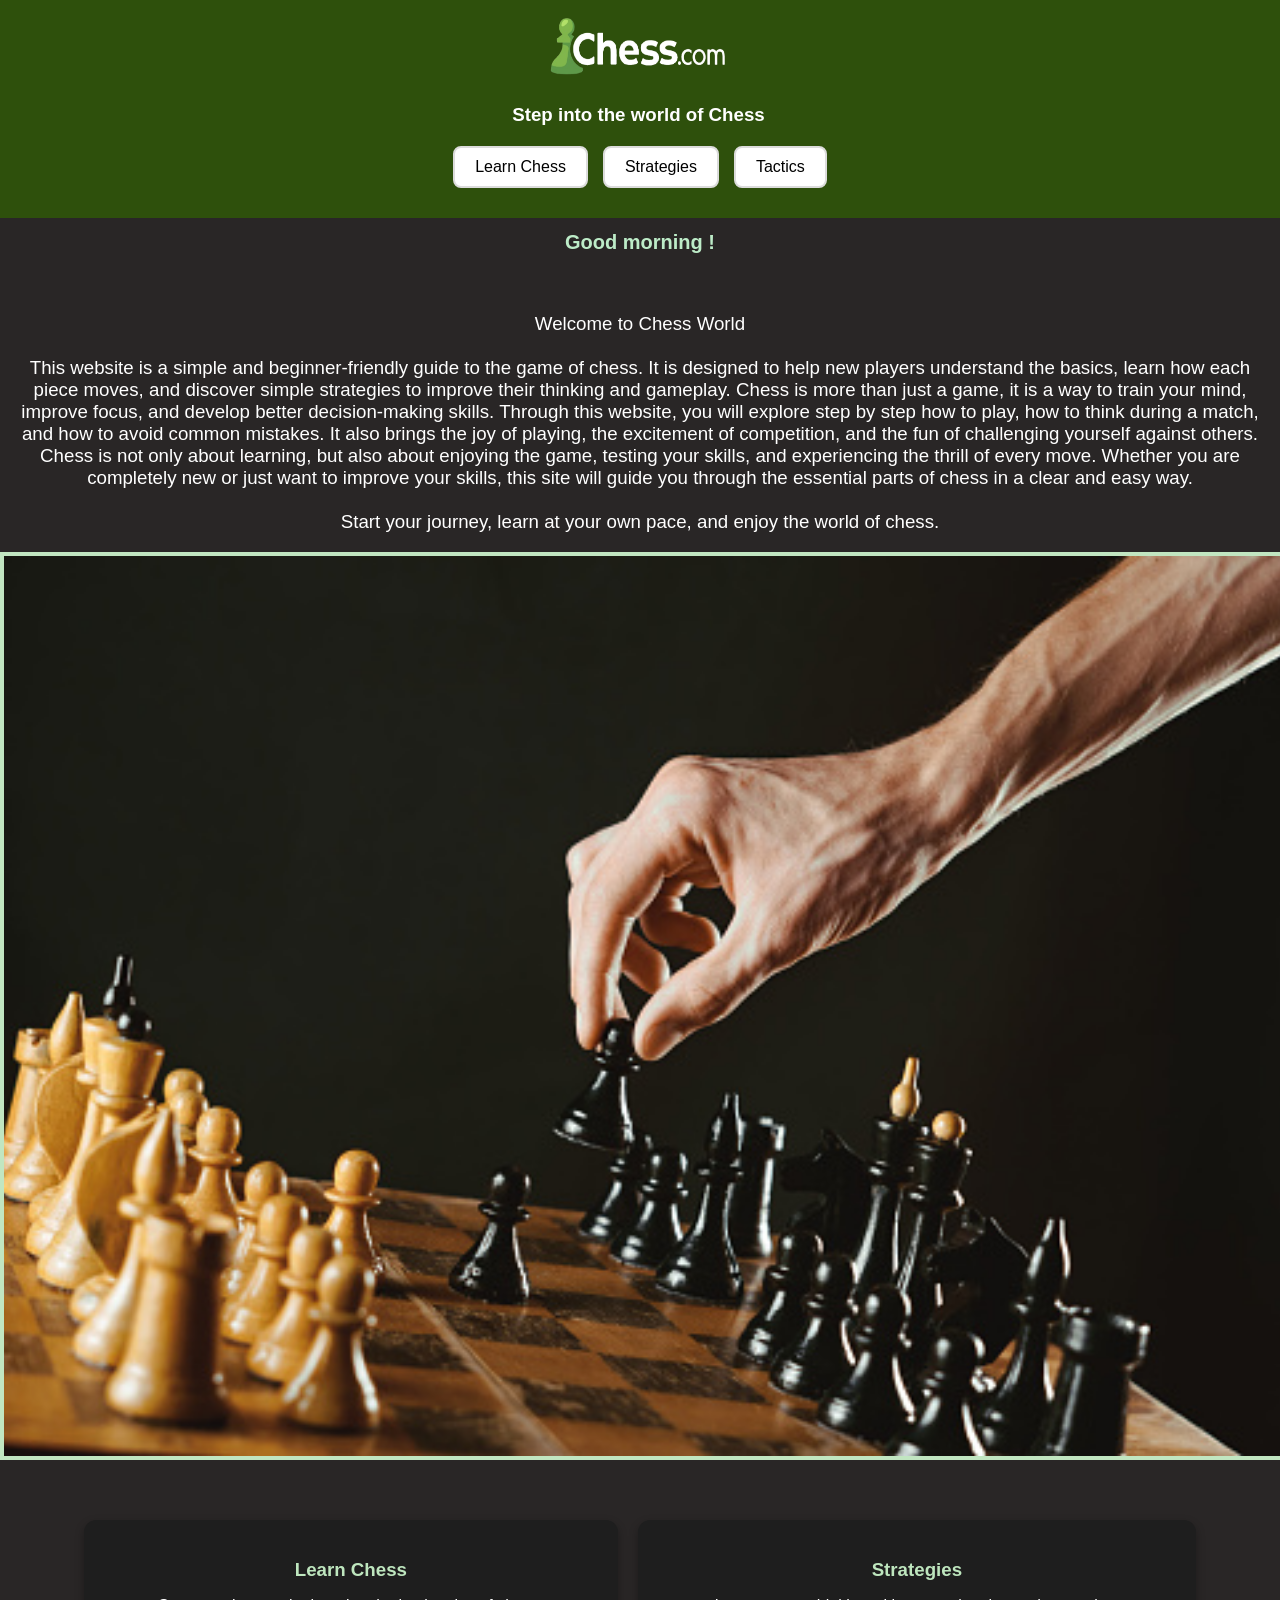
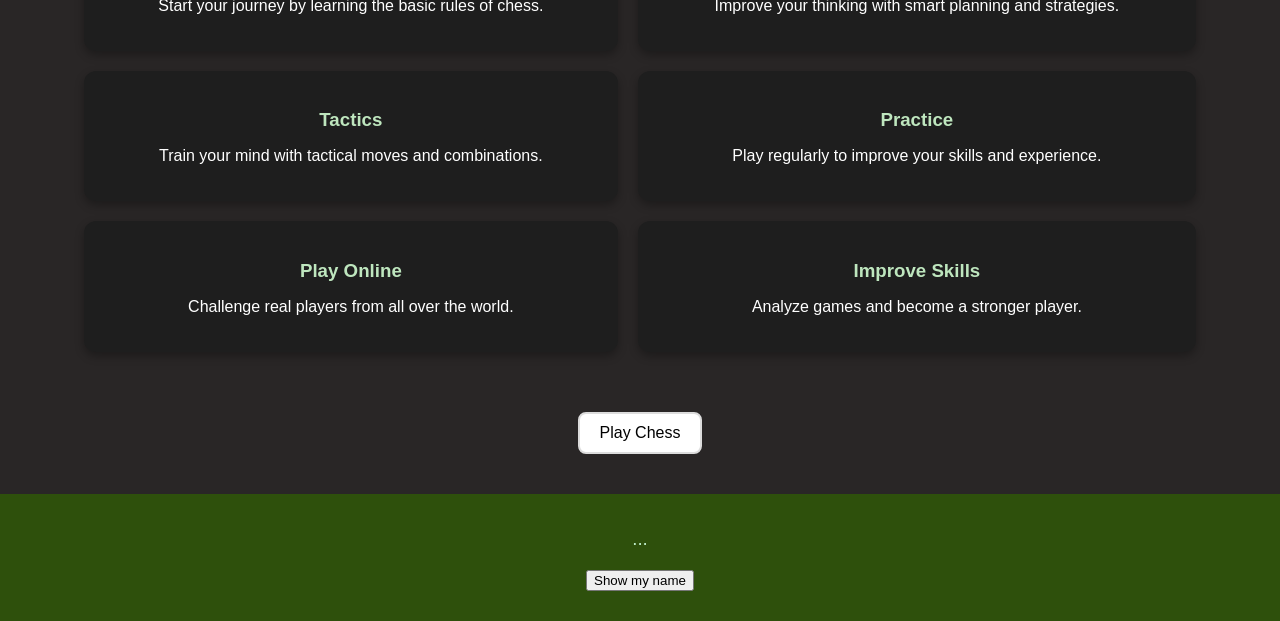
<file: index.html>
<!DOCTYPE html>
<html lang="en">

<head>
    <meta charset="UTF-8">
    <meta name="viewport" content="width=device-width, initial-scale=1.0">
    <title>Chess.com - Play Chess Online For Free</title>
    <link rel="stylesheet" href="styles.css">
</head>

<body>

    <header>

        <center>

          <div class="header-content">

    <a href="https://www.chess.com/" target="_self">
        <img src="logo.png" alt="logo" width="200" height="100">
    </a>

    <br>

    <h4>Step into the world of Chess</h4>

    <div class="buttons">
        <a href="learn.html" class="btn">Learn Chess</a>
        <a href="strategies.html" class="btn">Strategies</a>
        <a href="tactics.html" class="btn">Tactics</a>
    </div>

</div>

 <div class="header-text">
        <h1 id="headerText"></h1>
    </div>

        </center>

    
    </header>

    <div class="main">

        <p>
            Welcome to Chess World <br><br>

            This website is a simple and beginner-friendly guide to the game of chess.
            It is designed to help new players understand the basics, learn how each piece moves,
            and discover simple strategies to improve their thinking and gameplay.

            Chess is more than just a game, it is a way to train your mind, improve focus,
            and develop better decision-making skills. Through this website, you will explore step by step
            how to play, how to think during a match, and how to avoid common mistakes.

            It also brings the joy of playing, the excitement of competition, and the fun of challenging yourself
            against others. Chess is not only about learning, but also about enjoying the game, testing your skills,
            and experiencing the thrill of every move.

            Whether you are completely new or just want to improve your skills, this site will guide you through
            the essential parts of chess in a clear and easy way.

            <br><br>

            Start your journey, learn at your own pace, and enjoy the world of chess.
        </p>

    </div>

    
        <img src="cb2.jpg" class="full-img" alt="chessboard">

    <table class="chess-table">

    <tr>
        <td>
            <h3>Learn Chess</h3>
            <p>Start your journey by learning the basic rules of chess.</p>
        </td>

        <td>
            <h3>Strategies</h3>
            <p>Improve your thinking with smart planning and strategies.</p>
        </td>
    </tr>

    <tr>
        <td>
            <h3>Tactics</h3>
            <p>Train your mind with tactical moves and combinations.</p>
        </td>

        <td>
            <h3>Practice</h3>
            <p>Play regularly to improve your skills and experience.</p>
        </td>
    </tr>

    <tr>
        <td>
            <h3>Play Online</h3>
            <p>Challenge real players from all over the world.</p>
        </td>

        <td>
            <h3>Improve Skills</h3>
            <p>Analyze games and become a stronger player.</p>
        </td>
    </tr>

</table>
<center>
<a href="https://www.chess.com/" class="play">Play Chess</a>
</center> 
    <script>
        window.alert("Welcome to Chess World ♞ Click on the buttons above to explore different sections of the website and start your chess journey!");
    </script>

<div class="Footer">
    <p id="p_id">...</p>

    <button onclick="myFunction()">Show my name</button>

    <script>
        function myFunction() {
            document.getElementById("p_id").innerHTML = "Cedra Ammar";
        }
    </script>
</div>
    <script src="date.js"></script>

</body>

</html>
</file>
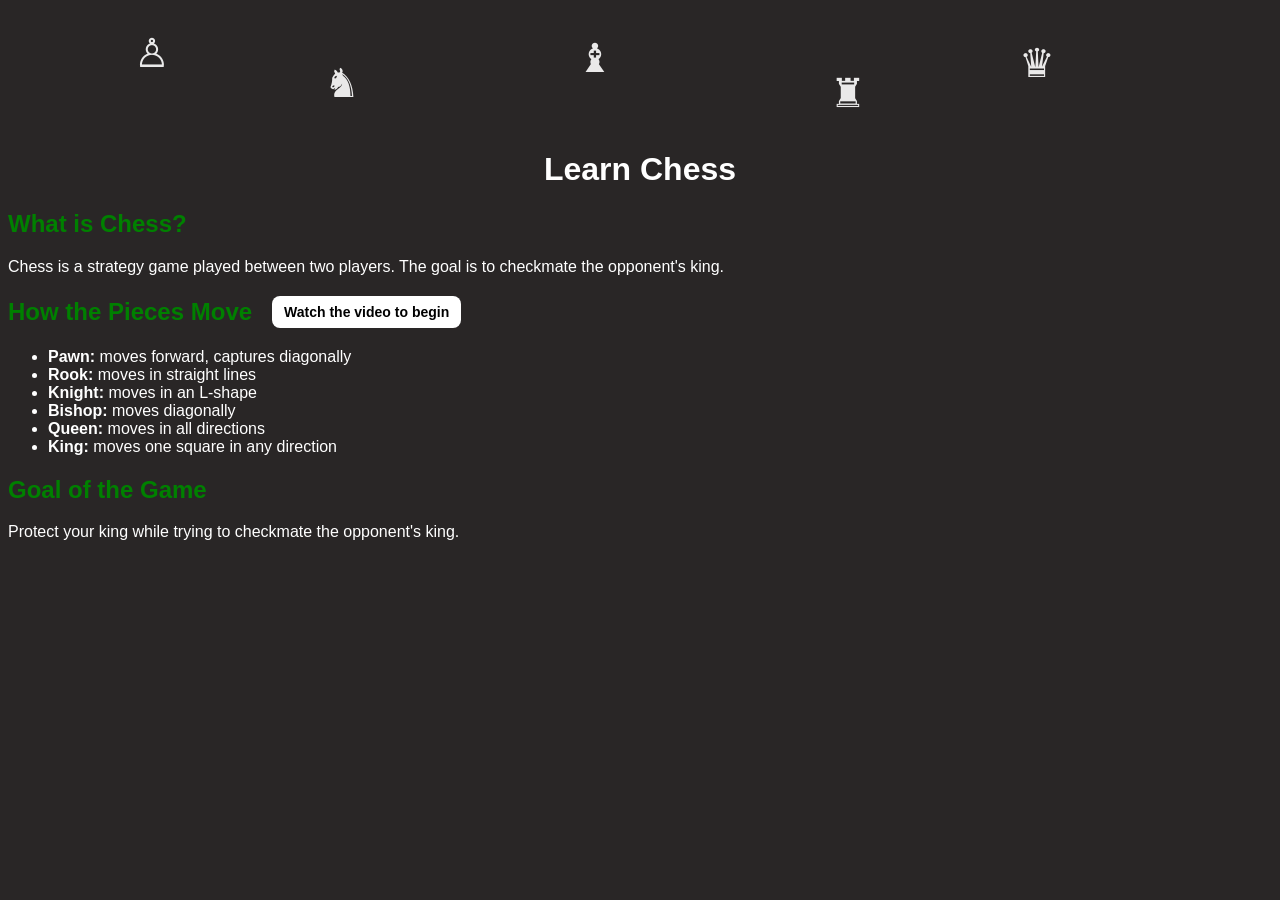
<file: learn.html>
<!DOCTYPE html>
<html lang="en">
<head>
<meta charset="UTF-8">
<meta name="viewport" content="width=device-width, initial-scale=1.0">
<title>Learn Chess</title>

<style>
body {
    background-color: rgb(41, 38, 38);
    font-family: Arial, Helvetica, sans-serif;
}

/* ♟️ الستكرات */
.stickers {
    position: relative;
    height: 120px;
    margin-top: 10px;
    overflow: hidden;
}

.sticker {
    position: absolute;
    font-size: 40px;
    animation: float 1.8s ease-in-out infinite;
    opacity: 0.9;
    color: white;
}

.s1 { left: 10%; top: 20px; animation-delay: 0s; }
.s2 { left: 25%; top: 50px; animation-delay: 0.3s; }
.s3 { left: 45%; top: 25px; animation-delay: 0.6s; }
.s4 { left: 65%; top: 60px; animation-delay: 0.9s; }
.s5 { left: 80%; top: 30px; animation-delay: 1.2s; }

@keyframes float {
    0% { transform: translateY(0px); }
    50% { transform: translateY(-10px); }
    100% { transform: translateY(0px); }
}

/* زر الفيديو */
.video-btn {
    display: inline-block;
    margin-left: 10px;
    padding: 8px 12px;
    background-color: white;
    color: black;
    text-decoration: none;
    border-radius: 8px;
    font-size: 14px;
    transition: 0.3s;
}

.video-btn:hover {
    background-color: #90ee90;
}
</style>

</head>

<body>

<!-- ♟️ الستكرات -->
<div class="stickers">
    <div class="sticker s1">♙</div>
    <div class="sticker s2">♞</div>
    <div class="sticker s3">♝</div>
    <div class="sticker s4">♜</div>
    <div class="sticker s5">♛</div>
</div>

<h1 style="color: white; text-align: center;">
Learn Chess
</h1>

<h2 style="color: green;">
What is Chess?
</h2>

<p style="color: white;">
Chess is a strategy game played between two players. The goal is to checkmate the opponent's king.
</p>

<!-- العنوان + الزر جنب بعض -->
<h2 style="color: green; display: flex; align-items: center; gap: 10px;">
    How the Pieces Move
    <a href="https://youtu.be/OCSbzArwB10?si=QxZ6qz9ohC9sRHT6" target="_blank" class="video-btn">
        Watch the video to begin
    </a>
</h2>

<ul style="color: white;">
   <li><b>Pawn:</b> moves forward, captures diagonally</li>
   <li><b>Rook:</b> moves in straight lines</li>
   <li><b>Knight:</b> moves in an L-shape</li>
   <li><b>Bishop:</b> moves diagonally</li>
   <li><b>Queen:</b> moves in all directions</li>
   <li><b>King:</b> moves one square in any direction</li>
</ul>

<h2 style="color: green;">
Goal of the Game
</h2>

<p style="color: white;">
Protect your king while trying to checkmate the opponent's king.
</p>

</body>
</html>
</file>
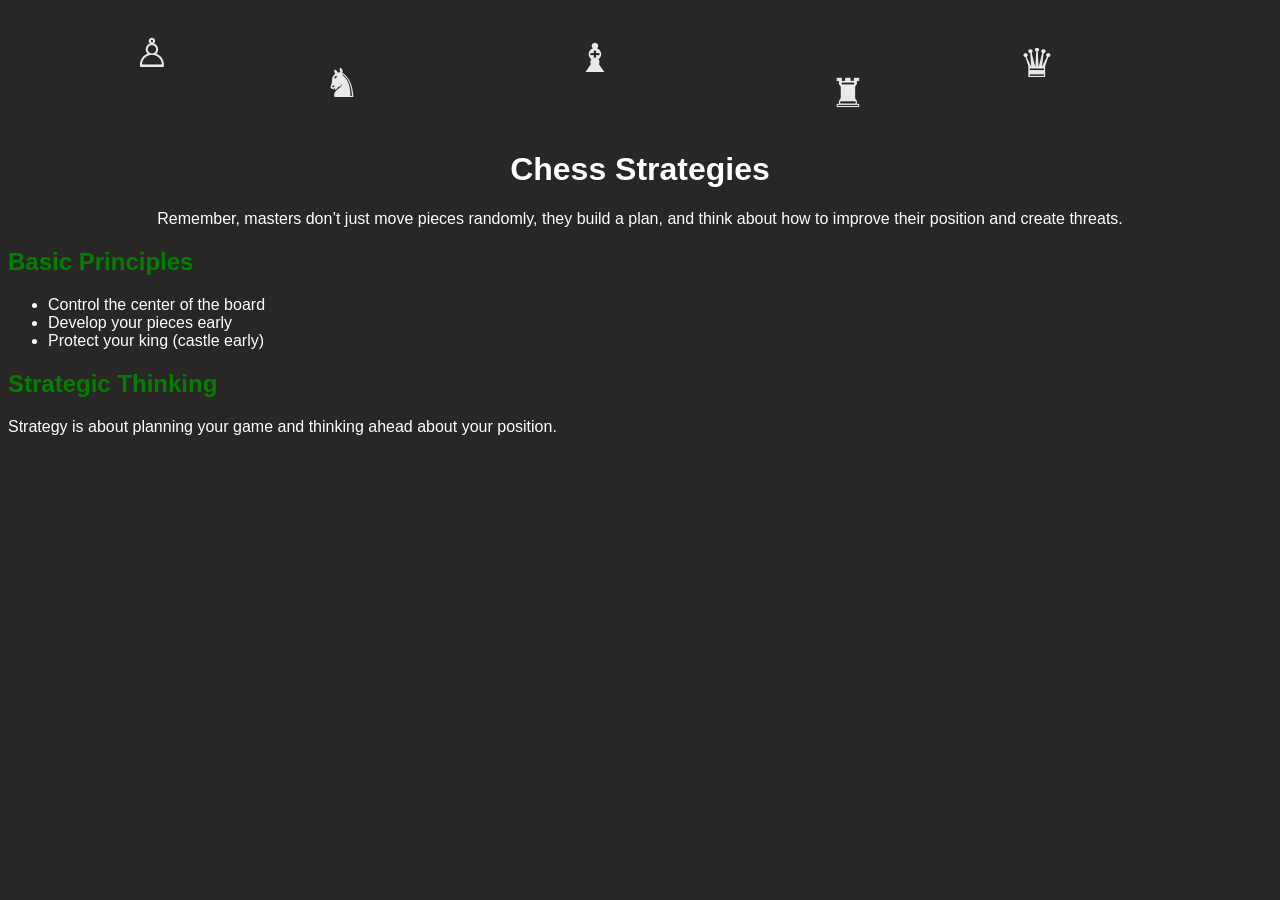
<file: strategies.html>
<!DOCTYPE html>
<html lang="en">
<head>
<meta charset="UTF-8">
<meta name="viewport" content="width=device-width, initial-scale=1.0">
<title>Chess Strategies</title>

<style>

.stickers {
    position: relative;
    height: 120px;
    margin-top: 10px;
    overflow: hidden;
}

.sticker {
    position: absolute;
    font-size: 40px;
    animation: float 1.8s ease-in-out infinite;
    opacity: 0.9;
    color: white;
}


.s1 { left: 10%; top: 20px; animation-delay: 0s; }
.s2 { left: 25%; top: 50px; animation-delay: 0.3s; }
.s3 { left: 45%; top: 25px; animation-delay: 0.6s; }
.s4 { left: 65%; top: 60px; animation-delay: 0.9s; }
.s5 { left: 80%; top: 30px; animation-delay: 1.2s; }


@keyframes float {
    0% { transform: translateY(0px); }
    50% { transform: translateY(-10px); }
    100% { transform: translateY(0px); }
}
</style>

</head>

<body style="background-color: rgb(41, 38, 38);">

</head>

<body style="background-color: rgb(41, 38, 38);">


<div class="stickers">
    <div class="sticker s1">♙</div>
    <div class="sticker s2">♞</div>
    <div class="sticker s3">♝</div>
    <div class="sticker s4">♜</div>
    <div class="sticker s5">♛</div>
</div>

<h1 style="color: white; text-align: center; font-family: Arial, Helvetica, sans-serif;">
Chess Strategies
</h1>
<p style="color: white; font-family: Arial, Helvetica, sans-serif; text-align: center;">
Remember, masters don’t just move pieces randomly, they build a plan, and think about how to improve their position and create threats.
</p>


<h2 style="color: green; font-family: Arial, Helvetica, sans-serif;">
 Basic Principles
</h2>

<ul style="color: white; font-family: Arial, Helvetica, sans-serif;">
    <li>Control the center of the board</li>
    <li>Develop your pieces early</li>
    <li>Protect your king (castle early)</li>
</ul>

<h2 style="color: green; font-family: Arial, Helvetica, sans-serif;">
Strategic Thinking
</h2>

<p style="color: white; font-family: Arial, Helvetica, sans-serif;">
Strategy is about planning your game and thinking ahead about your position.
</p>


</body>
</html>
</file>
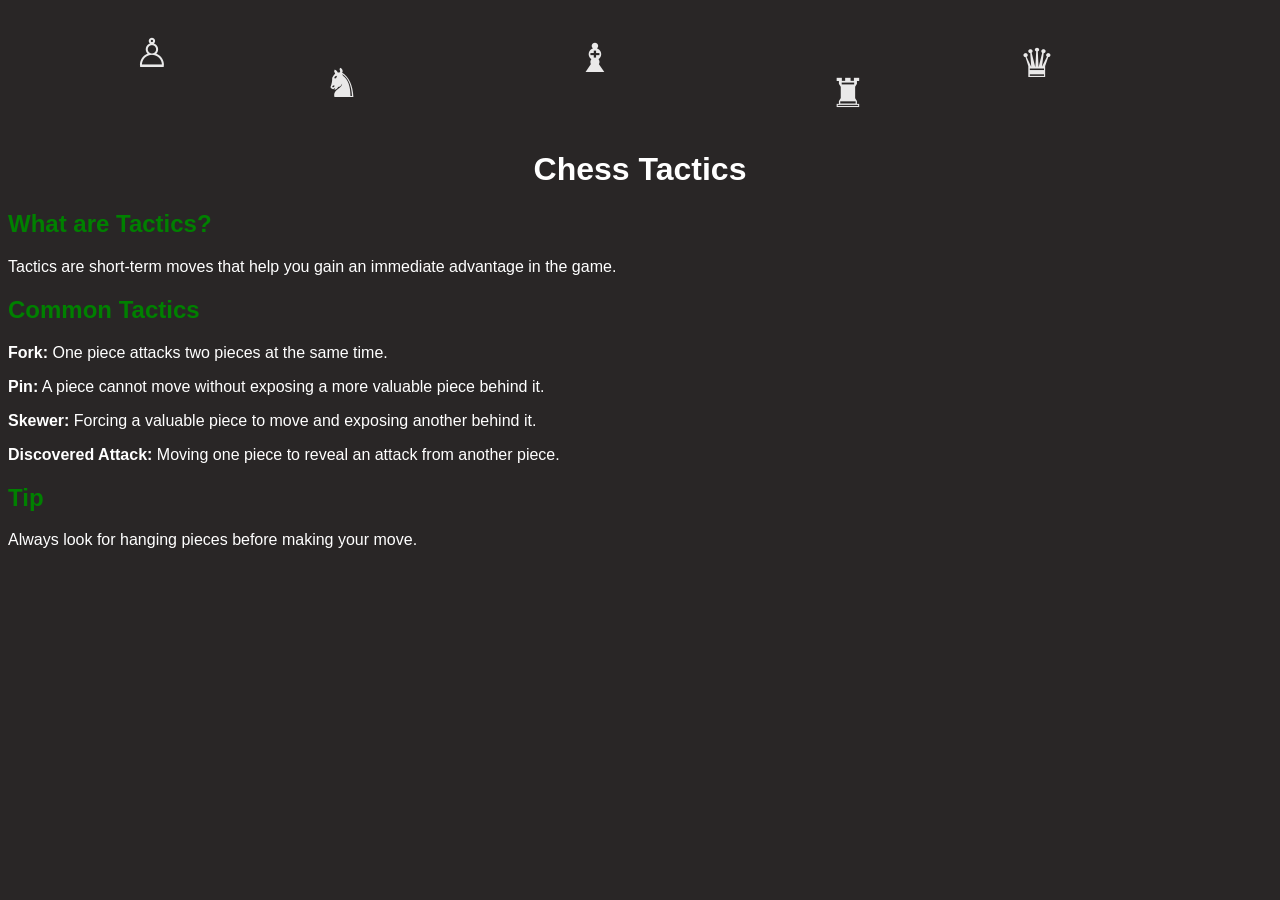
<file: tactics.html>
<!DOCTYPE html>
<html lang="en">
<head>
<meta charset="UTF-8">
<meta name="viewport" content="width=device-width, initial-scale=1.0">
<title>Chess Tactics</title>

<style>

.stickers {
    position: relative;
    height: 120px;
    margin-top: 10px;
    overflow: hidden;
}

.sticker {
    position: absolute;
    font-size: 40px;
    animation: float 1.8s ease-in-out infinite;
    opacity: 0.9;
    color: white;
}


.s1 { left: 10%; top: 20px; animation-delay: 0s; }
.s2 { left: 25%; top: 50px; animation-delay: 0.3s; }
.s3 { left: 45%; top: 25px; animation-delay: 0.6s; }
.s4 { left: 65%; top: 60px; animation-delay: 0.9s; }
.s5 { left: 80%; top: 30px; animation-delay: 1.2s; }


@keyframes float {
    0% { transform: translateY(0px); }
    50% { transform: translateY(-10px); }
    100% { transform: translateY(0px); }
}
</style>

</head>

<body style="background-color: rgb(41, 38, 38);">

</head>

<body style="background-color: rgb(41, 38, 38);">


<div class="stickers">
    <div class="sticker s1">♙</div>
    <div class="sticker s2">♞</div>
    <div class="sticker s3">♝</div>
    <div class="sticker s4">♜</div>
    <div class="sticker s5">♛</div>
</div>

<h1 style="color: white; text-align: center; font-family: Arial, Helvetica, sans-serif;">
Chess Tactics
</h1>


<h2 style="color: green; font-family: Arial, Helvetica, sans-serif;">
  What are Tactics?
</h2>
<p style="color: white; font-family: Arial, Helvetica, sans-serif;">
Tactics are short-term moves that help you gain an immediate advantage in the game.
</p>

<h2 style="color: green; font-family: Arial, Helvetica, sans-serif;">
  Common Tactics
</h2>

<p style="color: white; font-family: Arial, Helvetica, sans-serif;">
  <b>Fork:</b> One piece attacks two pieces at the same time.</p>

<p style="color: white; font-family: Arial, Helvetica, sans-serif;">
  <b>Pin:</b> A piece cannot move without exposing a more valuable piece behind it.</p>

<p style="color: white; font-family: Arial, Helvetica, sans-serif;">
  <b>Skewer:</b> Forcing a valuable piece to move and exposing another behind it.</p>

<p style="color: white; font-family: Arial, Helvetica, sans-serif;">
<b>Discovered Attack:</b> Moving one piece to reveal an attack from another piece.</p>

<h2 style="color: green; font-family: Arial, Helvetica, sans-serif;">
  Tip
</h2>
<p style="color: white; font-family: Arial, Helvetica, sans-serif;">
  Always look for hanging pieces before making your move.
</p>

</body>
</html>
</file>
<file: styles.css>
.header-content {
    display: block;
    background-color: rgb(46, 80, 12);
    width: 100%;
    height:auto;  
    padding-bottom: 30px;
    }
    html, body {
  margin: 0;
  padding: 0;
  background-color: rgb(41, 38, 38);
}
      h4 {
     color: white;
     font-family: Arial, Helvetica, sans-serif;
        font-size: 1.17em;
  margin: 0 3px 0 0;
}
    img {

  margin: 0;
}

.buttons {
    display: flex;
    justify-content: center;
    gap: 15px;
    margin-top: 20px;
}

.btn {
    background-color: white;
    color: black;
    border: 2px solid #dcdcdc;
    padding: 10px 20px;
    font-size: 16px;
    font-family: Arial, Helvetica, sans-serif;
    text-decoration: none;
    border-radius: 8px;
    display: inline-block;
    cursor: pointer;
    transition: 0.3s ease;
}

.btn:hover {
    background-color: #90ee90;
    border-color: #90ee90;
}
.main {
    display: block;
    color: white;
    font-family: Arial, Helvetica, sans-serif;
    font-size: 1.17em;
    margin-top: 40px;
    margin-left: 10px;
    margin-right: 10px;
  overflow: auto;
  text-align: center;

}
@media (max-width: 768px) {
  .main {
    color: rgb(220, 243, 220);
  }
}
.header-text {
    color :rgb(189, 236, 200);
    font-family: Arial, Helvetica, sans-serif;
    font-size: 10px;
    text-align: center;
}
.Footer {
    display: block;
    background-color: rgb(46, 80, 12);
    width: 100%;
    height:auto;  
    padding-bottom: 30px;
    padding-top: 15px;
    margin-top: 40px;
   color: rgb(189, 236, 200); 
    font-family: Arial, Helvetica, sans-serif;
    font-size: 1.17em;
    text-align: center;
}
.chess-table {
    width: 90%;
    margin: 40px auto;
    border-collapse: separate;
    border-spacing: 20px;
    font-family: Arial, sans-serif;
}

.chess-table td {
    background-color: #1e1e1e;
    color: white;
    padding: 20px;
    border-radius: 12px;
    text-align: center;
    box-shadow: 0 4px 10px rgba(0,0,0,0.3);
    transition: 0.3s;
}

.chess-table td:hover {
    background-color: #2b2b2b;
    transform: scale(1.03);
}

.chess-table h3 {
    color: rgb(190, 230, 190);
    margin-bottom: 10px;
}
.full-img {
    width: 100vw;
    height: 100vh;
    object-fit: cover;
    display: block;
    border: 4px solid rgb(193, 230, 193);
}
.play {
    background-color: white;
    color: black;
    border: 2px solid #dcdcdc;
    padding: 10px 20px;
    font-size: 16px;
    font-family: Arial, Helvetica, sans-serif;
    text-decoration: none;
    border-radius: 8px;
    display: inline-block;
    cursor: pointer;
    transition: 0.3s ease;

}
.play:hover {
    background-color: #90ee90;
    border-color: #90ee90;
}
</file>
